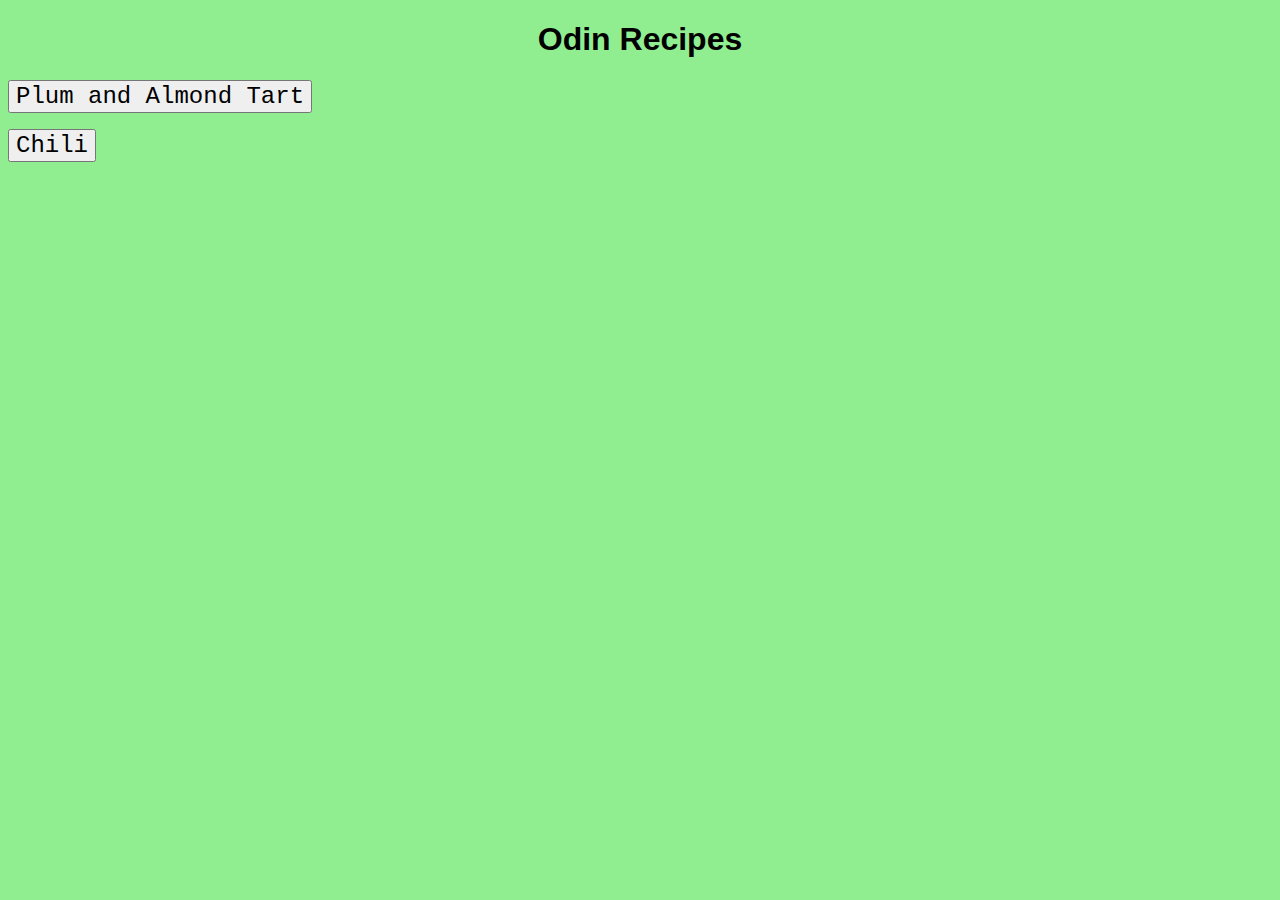
<file: index.html>
<!DOCTYPE html>
<html lang="en">
<head>
    <meta charset="UTF-8">
    <meta http-equiv="X-UA-Compatible" content="IE=edge">
    <meta name="viewport" content="width=device-width, initial-scale=1.0">
    <title>Odin Recipes</title>
    <link rel = "stylesheet" href="styles.css">

</head>
<body class="home">
    <h1>Odin Recipes</h1>
    <p><button><a href = "recipes/plumandalmondtart.html">Plum and Almond Tart</a></button></p>
    <p><button> <a href = "recipes/chili.html">Chili</a> </button></p>
</body>
</html>
</file>
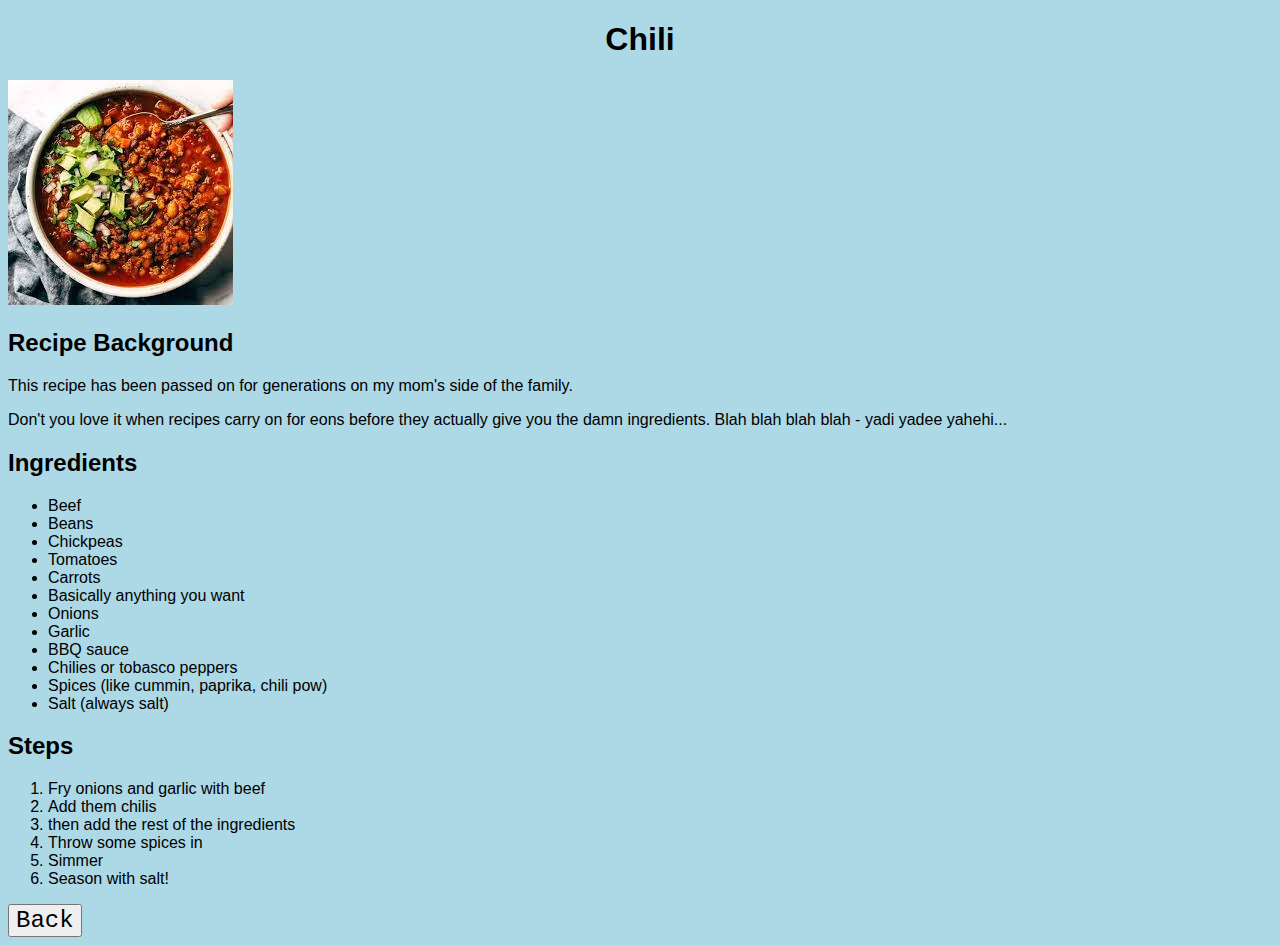
<file: recipes/chili.html>
<!DOCTYPE html>
<html lang="en">
<head>
    <meta charset="UTF-8">
    <meta http-equiv="X-UA-Compatible" content="IE=edge">
    <meta name="viewport" content="width=device-width, initial-scale=1.0">
    <title>Document</title>
    <link rel="stylesheet" href="../styles.css"
</head>
<body>
    <h1 class = "test">Chili</h1>
    <img src="../photos/chili.jpeg" alt="chili image">
        <h2>Recipe Background</h2>
            <p>This recipe has been passed on for generations on my mom's side of the family.</p>
            <p>Don't you love it when recipes carry on for eons before they actually give you the damn ingredients. Blah
                blah blah blah - yadi yadee yahehi...
            </p>
        <h2>Ingredients</h2>
            <ul>
                <li>Beef</li>
                <li>Beans</li>
                <li>Chickpeas</li>
                <li>Tomatoes</li>
                <li>Carrots</li>
                <li>Basically anything you want</li>
                <li>Onions</li>
                <li>Garlic</li>
                <li>BBQ sauce</li>
                <li>Chilies or tobasco peppers</li>
                <li>Spices (like cummin, paprika, chili pow)</li>
                <li>Salt (always salt)</li>
            </ul>
        <h2>Steps</h2>
            <ol>
                <li>Fry onions and garlic with beef</li>
                <li>Add them chilis</li>
                <li>then add the rest of the ingredients</li>
                <li>Throw some spices in</li>
                <li>Simmer</li>
                <li>Season with salt!</li>
            </ol>

 <button> <a href= "../index.html"> Back </a> </button>       
</body>
</html>
</file>
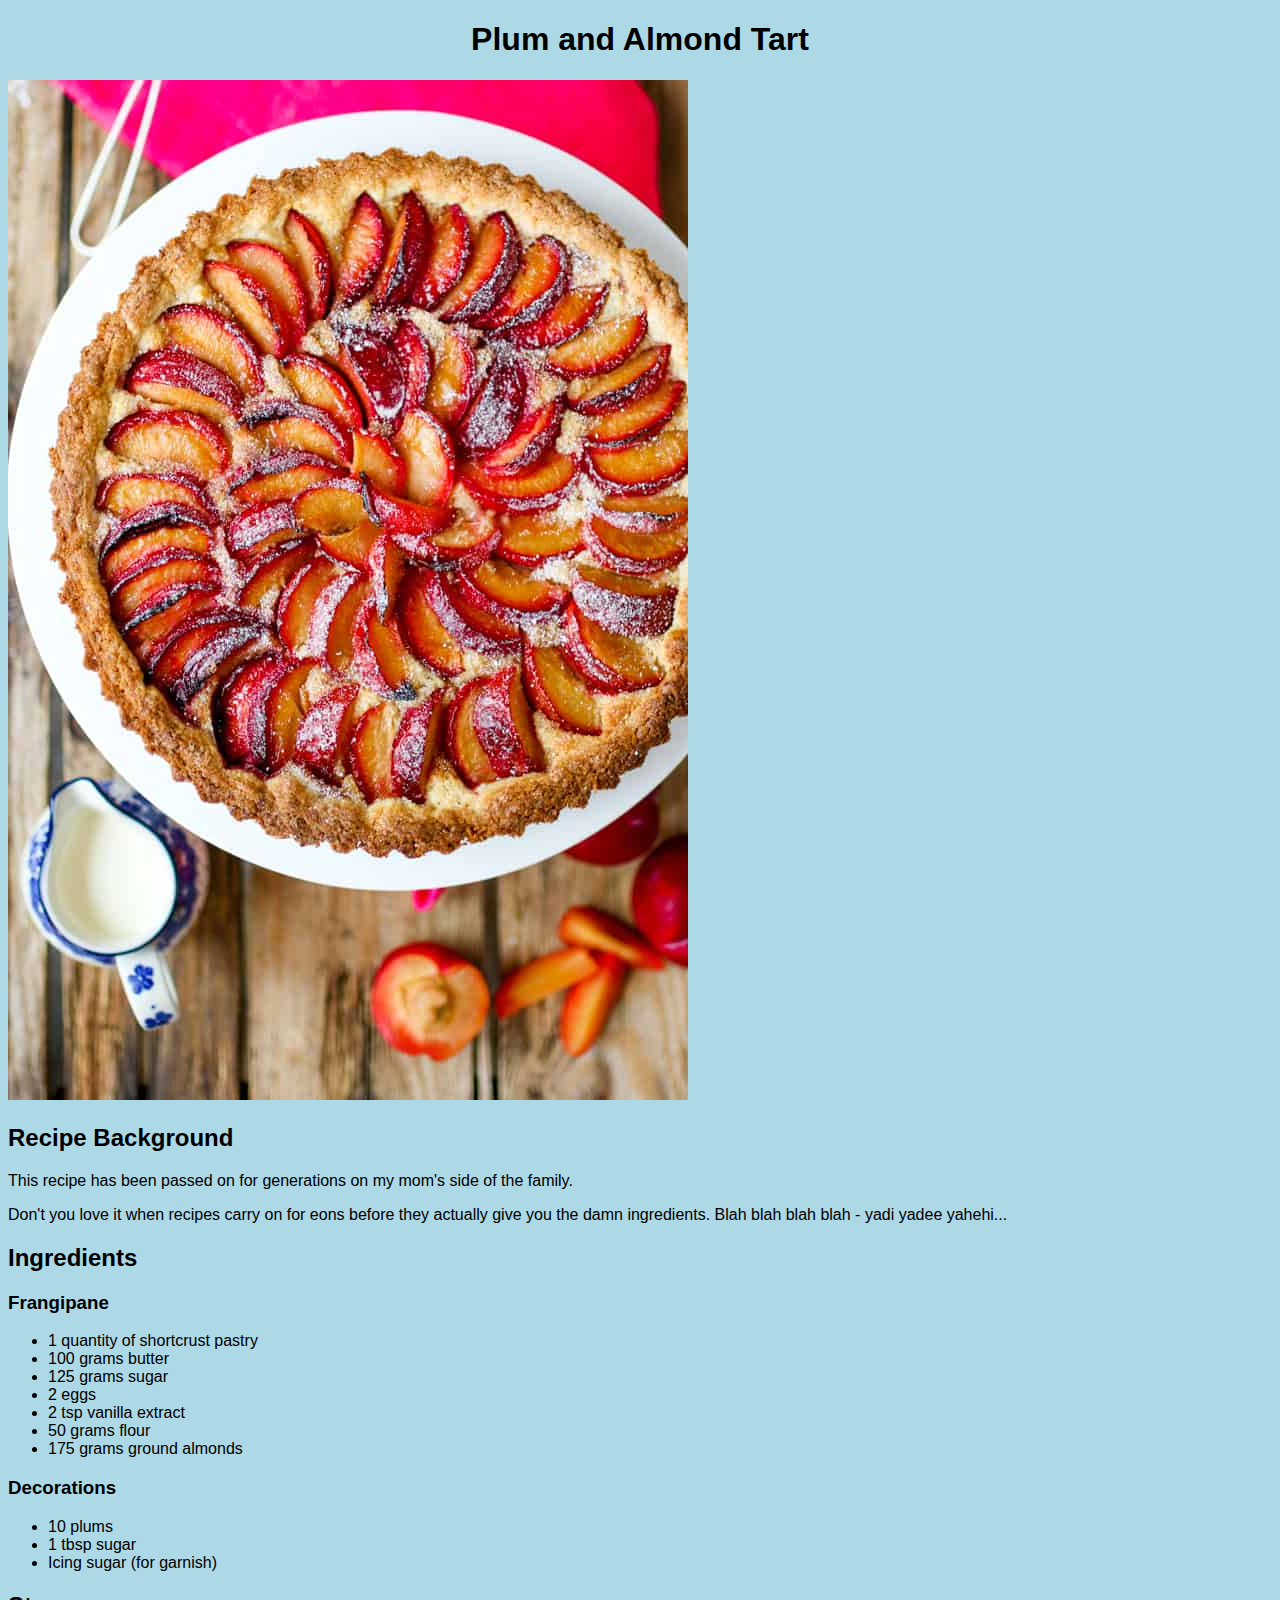
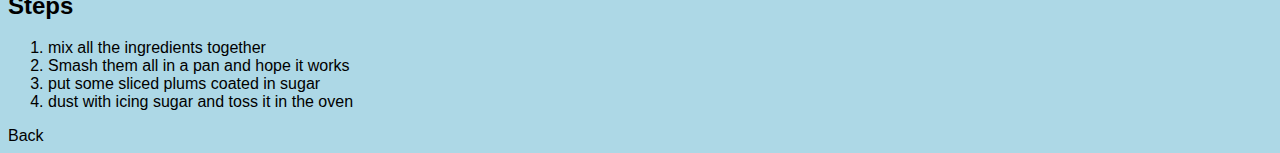
<file: recipes/plumandalmondtart.html>
<!DOCTYPE html>
<html lang="en">
<head>
    <meta charset="UTF-8">
    <meta http-equiv="X-UA-Compatible" content="IE=edge">
    <meta name="viewport" content="width=device-width, initial-scale=1.0">
    <title>Document</title>
    <link rel="stylesheet" href="../styles.css"
</head>
<body>
    <h1>Plum and Almond Tart</h1>
    <img src="../photos/plum-and-almond-tart.jpg" alt="plum and almond tart image">
        <h2>Recipe Background</h2>
            <p>This recipe has been passed on for generations on my mom's side of the family.</p>
            <p>Don't you love it when recipes carry on for eons before they actually give you the damn ingredients. Blah
                blah blah blah - yadi yadee yahehi...
            </p>
        <h2>Ingredients</h2>
            <h3>Frangipane</h3>
                <ul>
                    <li>1 quantity of shortcrust pastry</li>
                    <li>100 grams butter</li>
                    <li>125 grams sugar</li>
                    <li>2 eggs</li>
                    <li>2 tsp vanilla extract</li>
                    <li>50 grams flour</li>
                    <li>175 grams ground almonds</li>
                </ul>
            <h3>Decorations</h3>
                <ul>
                    <li>10 plums</li>
                    <li>1 tbsp sugar</li>
                    <li>Icing sugar (for garnish)</li>
                </ul>
        <h2>Steps</h2>
            <ol>
                <li>mix all the ingredients together</li>
                <li>Smash them all in a pan and hope it works</li>
                <li>put some sliced plums coated in sugar</li>
                <li>dust with icing sugar and toss it in the oven</li>
            </ol>
<a href = "../index.html">Back</a>
</body>
</html>
</file>
<file: styles.css>
button{

color: white;
font-size: x-large;
font-family:'Courier New', Courier, monospace;

}
title{
    text-align: center;
}
h1{
    text-align: center;
}

body {
    background-color: lightblue;
    font-family: Verdana, Geneva, Tahoma, sans-serif;

}
.home{
    background-color: lightgreen;
}

a{
    color: black;
    text-decoration: none;
}
</file>
